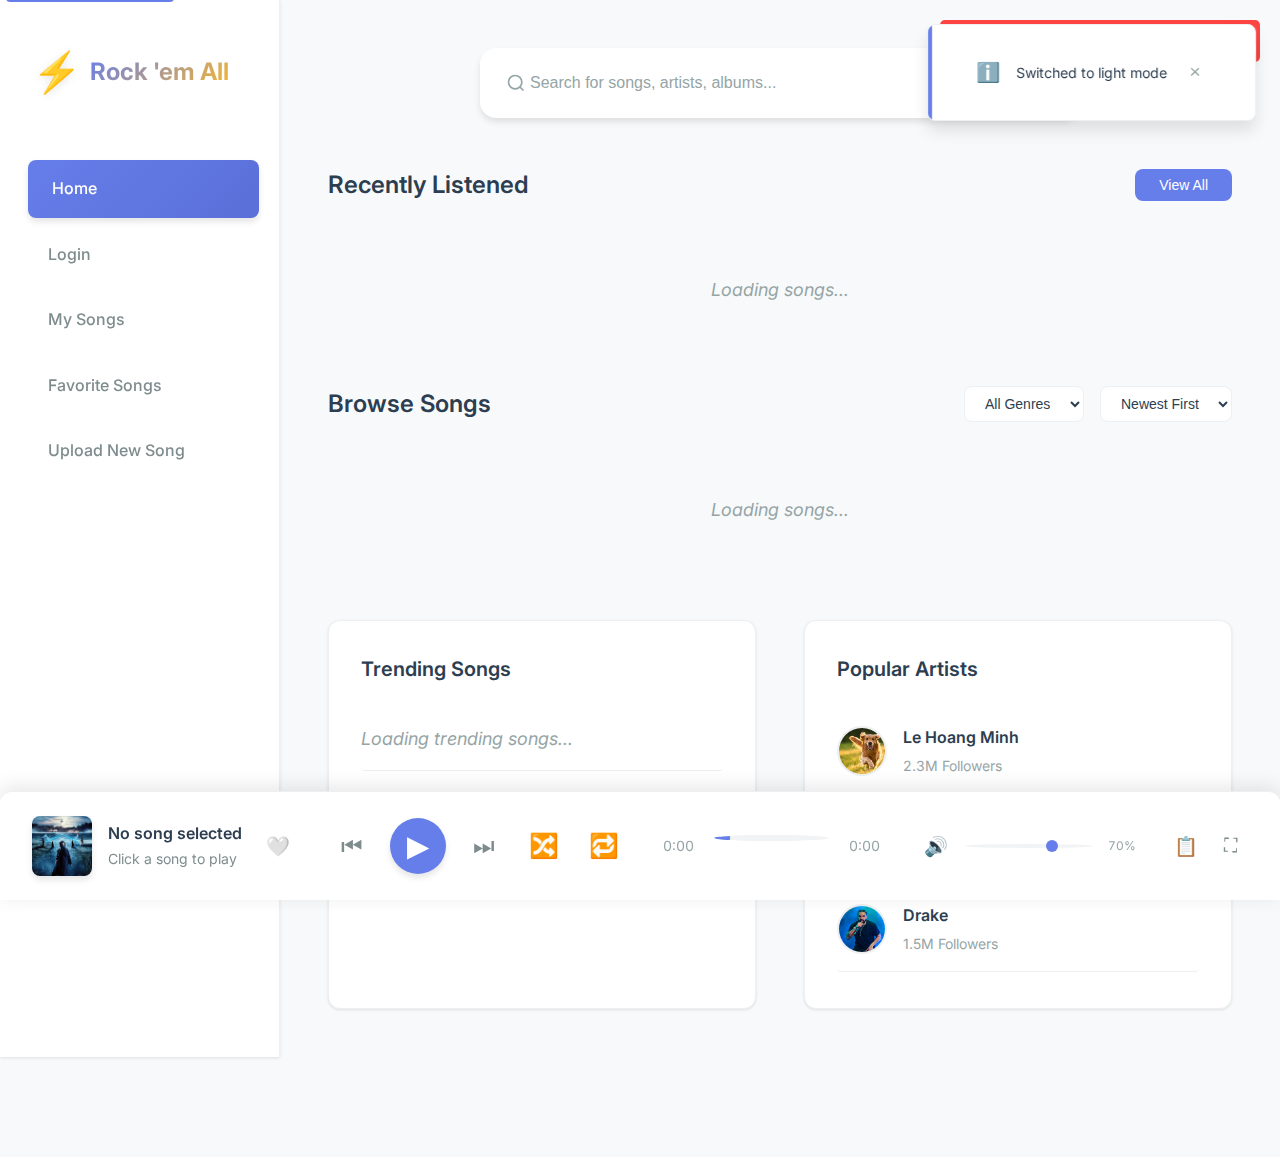
<file: frontend/index.html>
<!DOCTYPE html>
<html lang="en">
<head>
  <meta charset="UTF-8">
  <meta name="viewport" content="width=device-width, initial-scale=1.0">
  <meta name="description" content="Rock 'em All - A modern web-based music player with upload, favorites, and streaming capabilities">
  <meta name="keywords" content="music, player, streaming, upload, favorites, rock, songs">
  <meta name="author" content="iSE Music App">
  <title>Rock 'em All - Music Player</title>
  <link rel="stylesheet" href="style/style.css?v=2">
  <link rel="preconnect" href="https://fonts.googleapis.com">
  <link rel="preconnect" href="https://fonts.gstatic.com" crossorigin>
  <link href="https://fonts.googleapis.com/css2?family=Inter:wght@300;400;500;600;700&display=swap" rel="stylesheet">
  <link rel="icon" type="image/x-icon" href="assets/icons/favicon.ico">
</head>
<body>
  <div class="app-container" role="application" aria-label="Music Player Application">
    <!-- Skip to main content for accessibility -->
    <a href="#main-content" class="skip-link">Skip to main content</a>

    <!-- Main Content -->
    <main id="main-content" class="main-content" role="main">
      <!-- Search Bar -->
      <section class="search-section" aria-label="Search songs">
        <div class="search-bar">
          <div class="search-input-container">
            <svg class="search-icon" width="20" height="20" viewBox="0 0 24 24" fill="none" stroke="currentColor" stroke-width="2" aria-hidden="true">
              <circle cx="11" cy="11" r="8"></circle>
              <path d="m21 21-4.35-4.35"></path>
            </svg>
            <input 
              type="search" 
              id="search-input"
              placeholder="Search for songs, artists, albums..." 
              aria-label="Search songs"
              autocomplete="off"
              spellcheck="false">
            <button class="search-clear" type="button" aria-label="Clear search" style="display: none;">×</button>
          </div>
        </div>
      </section>

      <!-- Recently Listened -->
      <section class="recently-listened" aria-label="Recently played songs">
        <header class="section-header">
          <h2>Recently Listened</h2>
          <button class="view-all-btn" aria-label="View all recently played songs">View All</button>
        </header>
        <div class="song-cards" role="list" aria-label="Recently played songs list">
          <!-- Song cards will be loaded dynamically -->
          <div class="loading" role="status" aria-live="polite">Loading songs...</div>
        </div>
      </section>

      <!-- Browse Songs -->
      <section class="browse-songs" aria-label="Browse all songs">
        <header class="section-header">
          <h2>Browse Songs</h2>
          <div class="filter-controls">
            <select id="genre-filter" aria-label="Filter by genre">
              <option value="">All Genres</option>
              <option value="rock">Rock</option>
              <option value="pop">Pop</option>
              <option value="jazz">Jazz</option>
              <option value="classical">Classical</option>
            </select>
            <select id="sort-filter" aria-label="Sort songs">
              <option value="newest">Newest First</option>
              <option value="oldest">Oldest First</option>
              <option value="title">Title A-Z</option>
              <option value="artist">Artist A-Z</option>
            </select>
          </div>
        </header>
        <div class="song-cards" role="list" aria-label="All songs list">
          <!-- Song cards will be loaded dynamically -->
          <div class="loading" role="status" aria-live="polite">Loading songs...</div>
        </div>
      </section>

      <!-- Trending Songs & Popular Artists (side by side) -->
      <div class="trending-popular">
        <section class="trending-songs" aria-label="Trending songs">
          <h2>Trending Songs</h2>
          <ul role="list" aria-label="Trending songs list">
            <!-- Trending songs will be loaded dynamically -->
            <li class="loading" role="status" aria-live="polite">Loading trending songs...</li>
          </ul>
        </section>
        <section class="popular-artists" aria-label="Popular artists">
          <h2>Popular Artists</h2>
          <ul role="list" aria-label="Popular artists list">
            <li role="listitem">
              <img src="assets/artists/leminh.png" alt="Le Hoang Minh" loading="lazy">
              <div class="artist-info">
                <span class="artist-name">Le Hoang Minh</span>
                <span class="followers">2.3M Followers</span>
              </div>
            </li>
            <li role="listitem">
              <img src="assets/artists/sam_smith.png" alt="Sam Smith" loading="lazy">
              <div class="artist-info">
                <span class="artist-name">Sam Smith</span>
                <span class="followers">1.9M Followers</span>
              </div>
            </li>
            <li role="listitem">
              <img src="assets/artists/drake.png" alt="Drake" loading="lazy">
              <div class="artist-info">
                <span class="artist-name">Drake</span>
                <span class="followers">1.5M Followers</span>
              </div>
            </li>
          </ul>
        </section>
      </div>
    </main>

    <!-- Bottom Music Player -->
    <footer class="music-player" role="region" aria-label="Music player controls">
      <div class="player-song-info">
        <img src="assets/songs/ontheway.png" alt="Current song album cover" class="player-album-art">
        <div class="player-song-details">
          <span class="song-title" id="player-song-title">No song selected</span>
          <span class="song-artist" id="player-song-artist">Click a song to play</span>
        </div>
        <button class="player-favorite-btn" aria-label="Add to favorites" title="Add to favorites">🤍</button>
      </div>
      
      <div class="player-controls">
        <button class="prev-btn" aria-label="Previous song" title="Previous song">⏮</button>
        <button class="play-btn" aria-label="Play or pause song" title="Play/Pause">▶</button>
        <button class="next-btn" aria-label="Next song" title="Next song">⏭</button>
        <button class="shuffle-btn" aria-label="Toggle shuffle" title="Shuffle">🔀</button>
        <button class="repeat-btn" aria-label="Toggle repeat" title="Repeat">🔁</button>
      </div>
      
      <div class="player-progress">
        <span class="current-time" id="current-time" aria-label="Current time">0:00</span>
        <div class="progress-container">
          <input 
            type="range" 
            min="0" 
            max="100" 
            value="0" 
            class="progress-bar" 
            id="progress-bar"
            aria-label="Song progress"
            title="Seek through song">
          <div class="progress-buffer" id="progress-buffer"></div>
        </div>
        <span class="duration" id="duration" aria-label="Song duration">0:00</span>
      </div>
      
      <div class="player-volume">
        <button class="volume-btn" aria-label="Mute or unmute" title="Mute/Unmute">🔊</button>
        <input 
          type="range" 
          min="0" 
          max="100" 
          value="70" 
          class="volume-bar" 
          id="volume-bar"
          aria-label="Volume control"
          title="Adjust volume">
        <span class="volume-level" id="volume-level">70%</span>
      </div>
      
      <div class="player-options">
        <button class="queue-btn" aria-label="Show queue" title="Show queue">📋</button>
        <button class="fullscreen-btn" aria-label="Toggle fullscreen" title="Fullscreen">⛶</button>
      </div>
    </footer>
  </div>

  <!-- Notification Container -->
  <div id="notification-container" class="notification-container" aria-live="polite" aria-atomic="true"></div>

  <!-- Modal for Queue -->
  <div id="queue-modal" class="modal" role="dialog" aria-labelledby="queue-modal-title" aria-hidden="true">
    <div class="modal-content">
      <div class="modal-header">
        <h2 id="queue-modal-title">Play Queue</h2>
        <button class="modal-close" aria-label="Close queue modal">&times;</button>
      </div>
      <div class="modal-body">
        <div id="queue-list" class="queue-list"></div>
      </div>
    </div>
  </div>

  <!-- Loading Overlay -->
  <div id="loading-overlay" class="loading-overlay" aria-hidden="true">
    <div class="loading-spinner">
      <div class="spinner"></div>
      <p>Loading...</p>
    </div>
  </div>

  <!-- Dark Mode Toggle (will be added to navbar) -->
  <button id="dark-mode-toggle" class="dark-mode-toggle" aria-label="Toggle dark mode" title="Toggle dark mode">
    <span class="sun-icon">☀️</span>
    <span class="moon-icon">🌙</span>
  </button>

  <!-- Load Scripts -->
  <script src="js/performance.js"></script>
  <script src="js/loading-manager.js"></script>
  <script src="js/user-service.js"></script>
  <script src="js/navbar.js"></script>
  <script src="js/download.js?v=2"></script>
  <script src="js/favorites.js"></script>
  <script src="js/player.js?v=2"></script>
  <script src="js/notifications.js"></script>
  <script src="js/dark-mode.js"></script>
  <script src="js/queue-manager.js"></script>
</body>
</html>
</file>
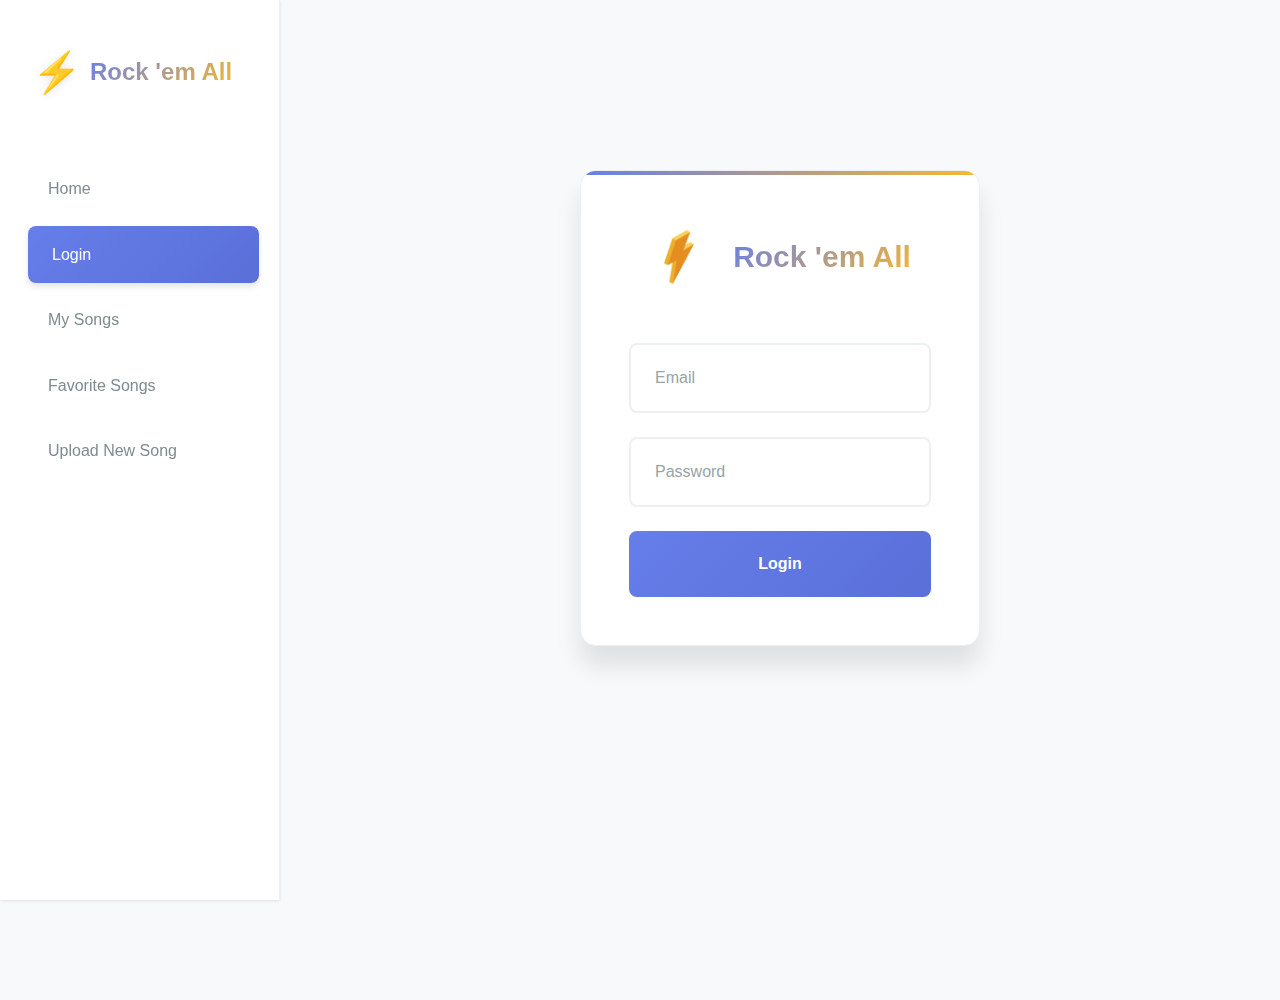
<file: frontend/login.html>
<!DOCTYPE html>
<html lang="en">
<head>
    <meta charset="UTF-8">
    <meta name="viewport" content="width=device-width, initial-scale=1.0">
    <title>Login - Rock 'em All</title>
    <link rel="stylesheet" href="style/style.css">
    <link rel="stylesheet" href="style/login.css">
</head>
<body>
    <div class="app-container">
        <!-- Navbar will be inserted here by navbar.js -->

        <!-- Main Content -->
        <main class="main-content">
            <div class="login-wrapper">
                <div class="login-box">
                    <div class="logo">
                        <img src="assets/icons/business.png" alt="Logo">
                        <h1>Rock 'em All</h1>
                    </div>
                    
                    <form class="login-form">
                        <div class="input-group">
                            <input type="email" placeholder="Email" required>
                        </div>
                        
                        <div class="input-group">
                            <input type="password" placeholder="Password" required>
                        </div>
                        
                        <button type="submit" class="login-btn">Login</button>
                    </form>
                </div>
            </div>
        </main>
    </div>

    <!-- Load Scripts -->
    <script src="js/user-service.js"></script>
    <script src="js/navbar.js"></script>
    <script src="js/login.js"></script>
</body>
</html>
</file>
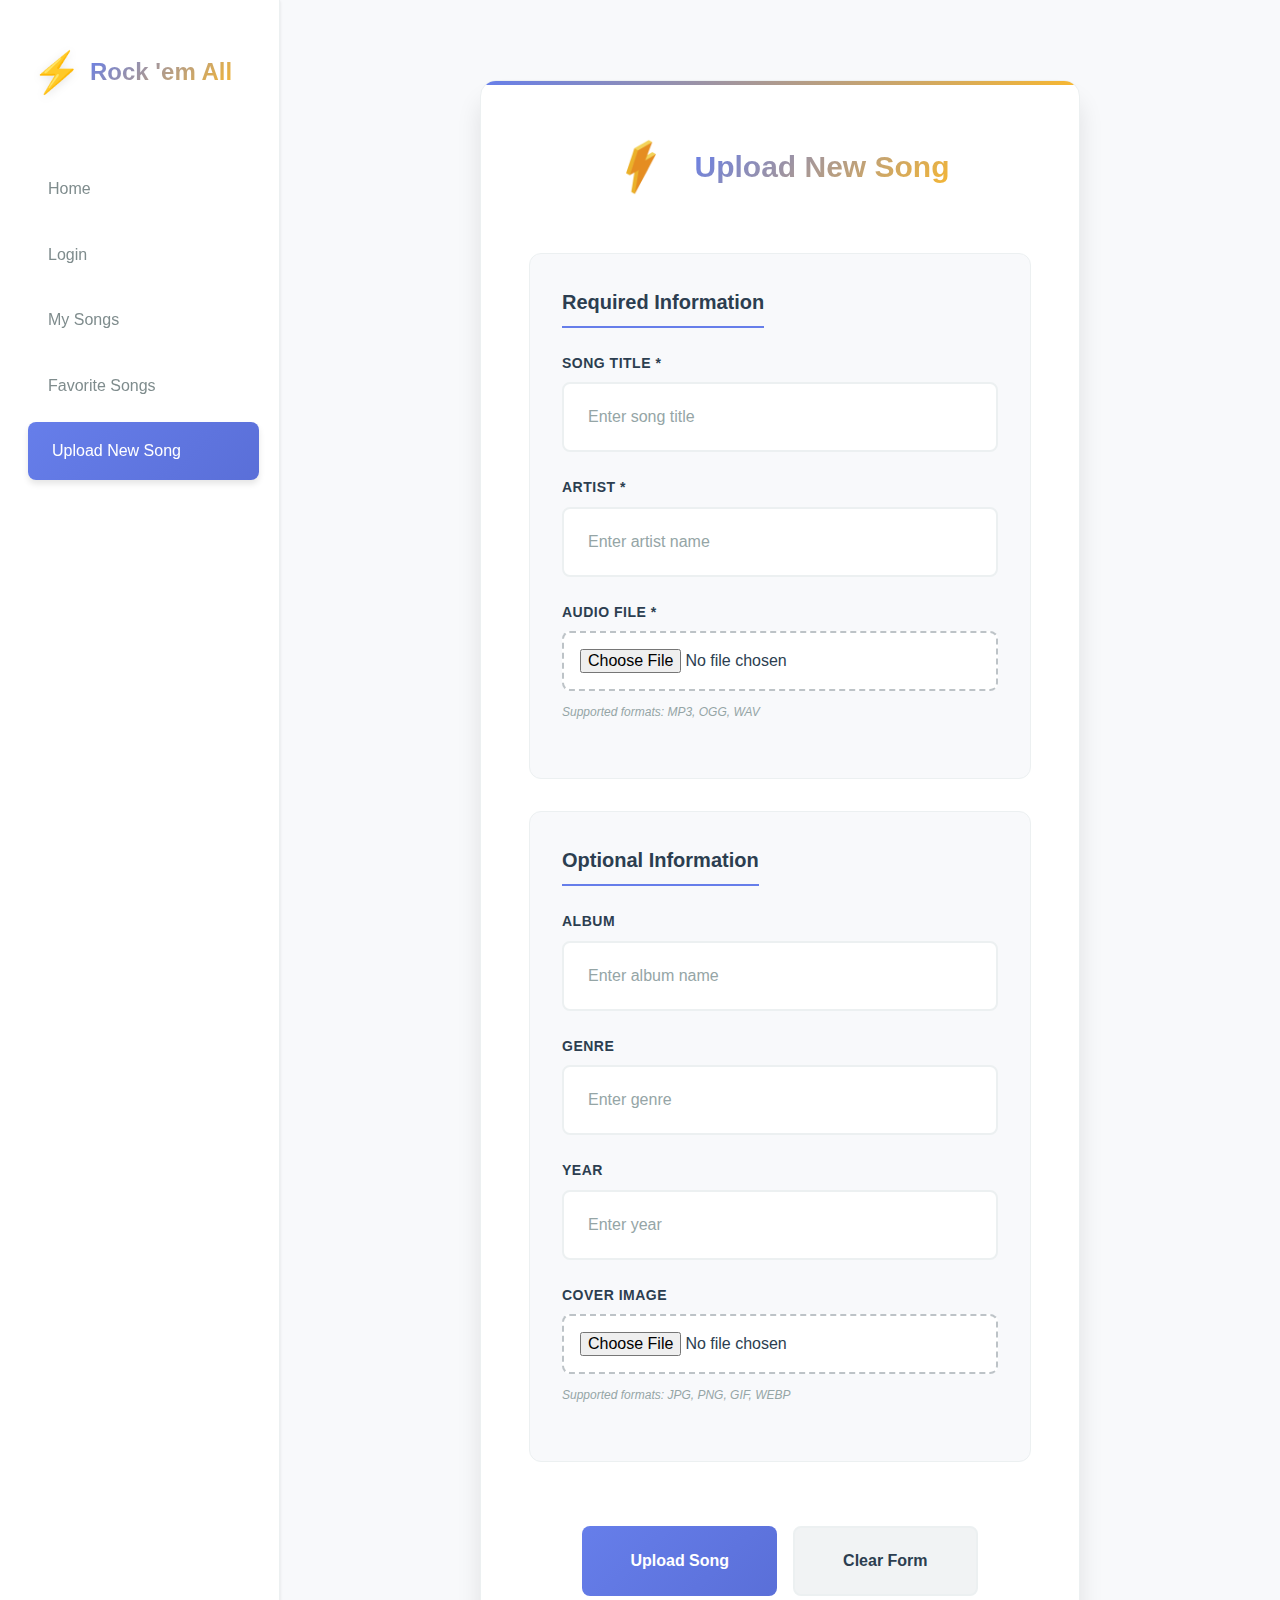
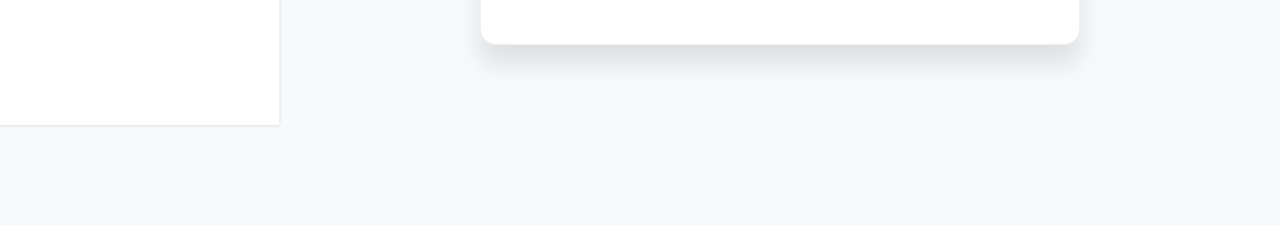
<file: frontend/upload.html>
<!DOCTYPE html>
<html lang="en">
<head>
    <meta charset="UTF-8">
    <meta name="viewport" content="width=device-width, initial-scale=1.0">
    <title>Upload Song - Rock 'em All</title>
    <link rel="stylesheet" href="style/style.css">
    <link rel="stylesheet" href="style/upload.css">
</head>
<body>
    <div class="app-container">
        <!-- Navbar will be inserted here by navbar.js -->

        <!-- Main Content -->
        <main class="main-content">
            <div class="upload-wrapper">
                <div class="upload-box">
                    <div class="logo">
                        <img src="assets/icons/business.png" alt="Logo">
                        <h1>Upload New Song</h1>
                    </div>
                    
                    <form class="upload-form" id="uploadForm" enctype="multipart/form-data">
                        <!-- Required Fields -->
                        <div class="form-section">
                            <h3>Required Information</h3>
                            
                            <div class="input-group">
                                <label for="title">Song Title *</label>
                                <input type="text" id="title" name="title" placeholder="Enter song title" required>
                            </div>
                            
                            <div class="input-group">
                                <label for="artist">Artist *</label>
                                <input type="text" id="artist" name="artist" placeholder="Enter artist name" required>
                            </div>
                            
                            <div class="input-group">
                                <label for="file">Audio File *</label>
                                <input type="file" id="file" name="file" accept=".mp3,.ogg,.wav" required>
                                <div class="file-info">Supported formats: MP3, OGG, WAV</div>
                            </div>
                        </div>

                        <!-- Optional Fields -->
                        <div class="form-section">
                            <h3>Optional Information</h3>
                            
                            <div class="input-group">
                                <label for="album">Album</label>
                                <input type="text" id="album" name="album" placeholder="Enter album name">
                            </div>
                            
                            <div class="input-group">
                                <label for="genre">Genre</label>
                                <input type="text" id="genre" name="genre" placeholder="Enter genre">
                            </div>
                            
                            <div class="input-group">
                                <label for="year">Year</label>
                                <input type="number" id="year" name="year" placeholder="Enter year" min="1900" max="2099">
                            </div>
                            
                            <div class="input-group">
                                <label for="image">Cover Image</label>
                                <input type="file" id="image" name="image" accept=".jpg,.jpeg,.png,.gif,.webp">
                                <div class="file-info">Supported formats: JPG, PNG, GIF, WEBP</div>
                            </div>
                        </div>
                        
                        <div class="form-actions">
                            <button type="submit" class="upload-btn">Upload Song</button>
                            <button type="reset" class="reset-btn">Clear Form</button>
                        </div>
                    </form>

                    <!-- Upload Progress -->
                    <div class="upload-progress" id="uploadProgress" style="display: none;">
                        <div class="progress-bar">
                            <div class="progress-fill" id="progressFill"></div>
                        </div>
                        <div class="progress-text" id="progressText">Uploading...</div>
                    </div>

                    <!-- Upload Result -->
                    <div class="upload-result" id="uploadResult" style="display: none;">
                        <div class="result-message" id="resultMessage"></div>
                    </div>
                </div>
            </div>
        </main>
    </div>

    <script src="js/user-service.js"></script>
    <script src="js/navbar.js"></script>
    <script src="js/upload.js?v=2"></script>
</body>
</html>
</file>
<file: frontend/style/style.css>
/* CSS Custom Properties (Variables) */
:root {
  /* Colors */
  --primary-color: #667eea;
  --primary-hover: #5a6fd8;
  --secondary-color: #f7b731;
  --secondary-hover: #f39c12;
  --accent-color: #e74c3c;
  --accent-hover: #c0392b;
  --success-color: #27ae60;
  --warning-color: #f39c12;
  --error-color: #e74c3c;
  
  /* Background Colors */
  --bg-primary: #ffffff;
  --bg-secondary: #f8f9fb;
  --bg-tertiary: #f1f3f4;
  --bg-card: #ffffff;
  --bg-overlay: rgba(0, 0, 0, 0.5);
  
  /* Text Colors */
  --text-primary: #2c3e50;
  --text-secondary: #7f8c8d;
  --text-muted: #95a5a6;
  --text-inverse: #ffffff;
  
  /* Border Colors */
  --border-light: #ecf0f1;
  --border-medium: #bdc3c7;
  --border-dark: #95a5a6;
  
  /* Shadows */
  --shadow-sm: 0 1px 3px rgba(0, 0, 0, 0.1);
  --shadow-md: 0 4px 6px rgba(0, 0, 0, 0.1);
  --shadow-lg: 0 10px 15px rgba(0, 0, 0, 0.1);
  --shadow-xl: 0 20px 25px rgba(0, 0, 0, 0.1);
  
  /* Spacing */
  --spacing-xs: 0.25rem;
  --spacing-sm: 0.5rem;
  --spacing-md: 1rem;
  --spacing-lg: 1.5rem;
  --spacing-xl: 2rem;
  --spacing-2xl: 3rem;
  
  /* Border Radius */
  --radius-sm: 4px;
  --radius-md: 8px;
  --radius-lg: 12px;
  --radius-xl: 16px;
  --radius-full: 50%;
  
  /* Transitions */
  --transition-fast: 0.15s ease;
  --transition-normal: 0.3s ease;
  --transition-slow: 0.5s ease;
  
  /* Typography */
  --font-family: 'Inter', -apple-system, BlinkMacSystemFont, 'Segoe UI', Roboto, sans-serif;
  --font-size-xs: 0.75rem;
  --font-size-sm: 0.875rem;
  --font-size-base: 1rem;
  --font-size-lg: 1.125rem;
  --font-size-xl: 1.25rem;
  --font-size-2xl: 1.5rem;
  --font-size-3xl: 1.875rem;
  
  /* Z-index */
  --z-dropdown: 1000;
  --z-sticky: 1020;
  --z-fixed: 1030;
  --z-modal-backdrop: 1040;
  --z-modal: 1050;
  --z-popover: 1060;
  --z-tooltip: 1070;
}

/* Dark Mode Variables */
[data-theme="dark"] {
  --bg-primary: #1a1a1a;
  --bg-secondary: #2d2d2d;
  --bg-tertiary: #3a3a3a;
  --bg-card: #2d2d2d;
  --bg-overlay: rgba(0, 0, 0, 0.7);
  
  --text-primary: #ffffff;
  --text-secondary: #b3b3b3;
  --text-muted: #808080;
  
  --border-light: #404040;
  --border-medium: #555555;
  --border-dark: #666666;
}

/* Reset and Base Styles */
* {
  margin: 0;
  padding: 0;
  box-sizing: border-box;
}

*::before,
*::after {
  box-sizing: border-box;
}

html {
  font-size: 16px;
  scroll-behavior: smooth;
}

body {
  font-family: var(--font-family);
  font-size: var(--font-size-base);
  line-height: 1.6;
  color: var(--text-primary);
  background: var(--bg-secondary);
  -webkit-font-smoothing: antialiased;
  -moz-osx-font-smoothing: grayscale;
  transition: background-color var(--transition-normal), color var(--transition-normal);
}

/* Skip Link for Accessibility */
.skip-link {
  position: absolute;
  top: -40px;
  left: 6px;
  background: var(--primary-color);
  color: var(--text-inverse);
  padding: 8px;
  text-decoration: none;
  border-radius: var(--radius-sm);
  z-index: var(--z-tooltip);
  transition: top var(--transition-fast);
}

.skip-link:focus {
  top: 6px;
}

/* App Container */
.app-container {
  display: flex;
  min-height: 100vh;
  flex-direction: row;
  padding-bottom: 100px; /* Space for bottom player */
  position: relative;
}

/* Sidebar */
.sidebar {
  width: 280px;
  background: var(--bg-primary);
  border-right: 1px solid var(--border-light);
  padding: var(--spacing-xl) var(--spacing-lg);
  display: flex;
  flex-direction: column;
  min-height: 100vh;
  position: sticky;
  top: 0;
  z-index: var(--z-sticky);
  transition: all var(--transition-normal);
  box-shadow: var(--shadow-sm);
}

.logo {
  display: flex;
  align-items: center;
  gap: var(--spacing-sm);
  margin-bottom: var(--spacing-2xl);
  padding: var(--spacing-sm);
  border-radius: var(--radius-lg);
  transition: transform var(--transition-fast);
}

.logo:hover {
  transform: scale(1.02);
}

.logo span {
  font-size: 2.5rem;
  filter: drop-shadow(0 2px 4px rgba(0, 0, 0, 0.1));
}

.logo h2 {
  font-size: 1.5rem;
  font-weight: 700;
  color: var(--primary-color);
  background: linear-gradient(135deg, var(--primary-color), var(--secondary-color));
  -webkit-background-clip: text;
  -webkit-text-fill-color: transparent;
  background-clip: text;
}

.user-info {
  margin-bottom: var(--spacing-lg);
  padding: var(--spacing-md);
  background: var(--bg-tertiary);
  border-radius: var(--radius-md);
  font-size: var(--font-size-sm);
  color: var(--text-secondary);
  border-left: 3px solid var(--primary-color);
}

.nav-links {
  list-style: none;
  margin-bottom: var(--spacing-2xl);
}

.nav-links li {
  margin-bottom: var(--spacing-sm);
}

.nav-links li a {
  text-decoration: none;
  color: var(--text-secondary);
  font-size: var(--font-size-base);
  font-weight: 500;
  padding: var(--spacing-md) var(--spacing-lg);
  border-radius: var(--radius-md);
  display: block;
  transition: all var(--transition-fast);
  position: relative;
  overflow: hidden;
}

.nav-links li a::before {
  content: '';
  position: absolute;
  top: 0;
  left: -100%;
  width: 100%;
  height: 100%;
  background: linear-gradient(90deg, transparent, rgba(255, 255, 255, 0.2), transparent);
  transition: left var(--transition-normal);
}

.nav-links li a:hover::before {
  left: 100%;
}

.nav-links li.active a,
.nav-links li a:hover {
  background: linear-gradient(135deg, var(--primary-color), var(--primary-hover));
  color: var(--text-inverse);
  transform: translateX(4px);
  box-shadow: var(--shadow-md);
}

/* Main Content */
.main-content {
  flex: 1;
  padding: var(--spacing-2xl);
  overflow-y: auto;
  background: var(--bg-secondary);
  min-height: 100vh;
}

/* Search Section */
.search-section {
  margin-bottom: var(--spacing-2xl);
}

.search-bar {
  max-width: 600px;
  margin: 0 auto;
}

.search-input-container {
  position: relative;
  display: flex;
  align-items: center;
  background: var(--bg-primary);
  border-radius: var(--radius-xl);
  box-shadow: var(--shadow-md);
  transition: all var(--transition-normal);
  border: 2px solid transparent;
}

.search-input-container:focus-within {
  border-color: var(--primary-color);
  box-shadow: 0 0 0 3px rgba(102, 126, 234, 0.1);
  transform: translateY(-2px);
}

.search-icon {
  position: absolute;
  left: var(--spacing-lg);
  color: var(--text-muted);
  z-index: 1;
  transition: color var(--transition-fast);
}

.search-input-container:focus-within .search-icon {
  color: var(--primary-color);
}

#search-input {
  width: 100%;
  padding: var(--spacing-lg) var(--spacing-lg) var(--spacing-lg) 3rem;
  border: none;
  background: transparent;
  font-size: var(--font-size-base);
  color: var(--text-primary);
  outline: none;
  border-radius: var(--radius-xl);
}

#search-input::placeholder {
  color: var(--text-muted);
  transition: color var(--transition-fast);
}

#search-input:focus::placeholder {
  color: var(--text-secondary);
}

.search-clear {
  position: absolute;
  right: var(--spacing-lg);
  background: none;
  border: none;
  font-size: 1.5rem;
  color: var(--text-muted);
  cursor: pointer;
  padding: var(--spacing-xs);
  border-radius: var(--radius-full);
  transition: all var(--transition-fast);
  z-index: 1;
}

.search-clear:hover {
  background: var(--bg-tertiary);
  color: var(--text-primary);
}

/* Section Headers */
.section-header {
  display: flex;
  justify-content: space-between;
  align-items: center;
  margin-bottom: var(--spacing-lg);
  flex-wrap: wrap;
  gap: var(--spacing-md);
}

.section-header h2 {
  font-size: var(--font-size-2xl);
  font-weight: 600;
  color: var(--text-primary);
  margin: 0;
}

.view-all-btn {
  background: var(--primary-color);
  color: var(--text-inverse);
  border: none;
  padding: var(--spacing-sm) var(--spacing-lg);
  border-radius: var(--radius-md);
  font-size: var(--font-size-sm);
  font-weight: 500;
  cursor: pointer;
  transition: all var(--transition-fast);
}

.view-all-btn:hover {
  background: var(--primary-hover);
  transform: translateY(-1px);
  box-shadow: var(--shadow-md);
}

/* Filter Controls */
.filter-controls {
  display: flex;
  gap: var(--spacing-md);
  flex-wrap: wrap;
}

.filter-controls select {
  padding: var(--spacing-sm) var(--spacing-md);
  border: 1px solid var(--border-light);
  border-radius: var(--radius-md);
  background: var(--bg-primary);
  color: var(--text-primary);
  font-size: var(--font-size-sm);
  cursor: pointer;
  transition: all var(--transition-fast);
}

.filter-controls select:focus {
  outline: none;
  border-color: var(--primary-color);
  box-shadow: 0 0 0 2px rgba(102, 126, 234, 0.1);
}

/* Song Cards */
.song-cards {
  display: grid;
  grid-template-columns: repeat(auto-fill, minmax(200px, 1fr));
  gap: var(--spacing-lg);
  margin-bottom: var(--spacing-xl);
}

.song-card {
  background: var(--bg-card);
  border-radius: var(--radius-lg);
  padding: var(--spacing-lg);
  box-shadow: var(--shadow-sm);
  transition: all var(--transition-normal);
  cursor: pointer;
  position: relative;
  overflow: hidden;
  border: 1px solid var(--border-light);
}

.song-card::before {
  content: '';
  position: absolute;
  top: 0;
  left: 0;
  right: 0;
  bottom: 0;
  background: linear-gradient(135deg, var(--primary-color), var(--secondary-color));
  opacity: 0;
  transition: opacity var(--transition-normal);
  z-index: 0;
}

.song-card:hover {
  transform: translateY(-8px) scale(1.02);
  box-shadow: var(--shadow-xl);
  border-color: var(--primary-color);
}

.song-card:hover::before {
  opacity: 0.05;
}

.song-card.playing {
  border: 2px solid var(--primary-color);
  box-shadow: 0 0 0 3px rgba(102, 126, 234, 0.1);
  transform: translateY(-4px);
}

.song-card img {
  width: 100%;
  height: 160px;
  object-fit: cover;
  border-radius: var(--radius-md);
  margin-bottom: var(--spacing-md);
  transition: transform var(--transition-normal);
  position: relative;
  z-index: 1;
}

.song-card:hover img {
  transform: scale(1.05);
}

.song-info {
  position: relative;
  z-index: 1;
}

.song-title {
  font-weight: 600;
  font-size: var(--font-size-base);
  color: var(--text-primary);
  display: block;
  margin-bottom: var(--spacing-xs);
  line-height: 1.4;
  overflow: hidden;
  text-overflow: ellipsis;
  white-space: nowrap;
}

.song-artist {
  font-size: var(--font-size-sm);
  color: var(--text-secondary);
  display: block;
  overflow: hidden;
  text-overflow: ellipsis;
  white-space: nowrap;
}

/* Play Overlay */
.play-overlay {
  position: absolute;
  top: 0;
  left: 0;
  right: 0;
  bottom: 0;
  background: rgba(0, 0, 0, 0.7);
  display: flex;
  align-items: center;
  justify-content: center;
  opacity: 0;
  transition: all var(--transition-normal);
  border-radius: var(--radius-lg);
  z-index: 2;
}

.song-card:hover .play-overlay {
  opacity: 1;
}

.play-icon {
  color: var(--text-inverse);
  font-size: 2.5rem;
  font-weight: bold;
  text-shadow: 0 2px 4px rgba(0, 0, 0, 0.3);
  transition: transform var(--transition-fast);
}

.song-card:hover .play-icon {
  transform: scale(1.1);
}

/* Action Buttons */
.favorite-btn,
.delete-btn,
.download-btn {
  position: absolute;
  background: rgba(255, 255, 255, 0.95);
  border: none;
  border-radius: var(--radius-full);
  width: 36px;
  height: 36px;
  font-size: 16px;
  cursor: pointer;
  transition: all var(--transition-fast);
  z-index: 3;
  display: flex;
  align-items: center;
  justify-content: center;
  backdrop-filter: blur(10px);
  box-shadow: var(--shadow-sm);
}

.favorite-btn {
  top: var(--spacing-md);
  right: var(--spacing-md);
}

.delete-btn {
  top: 60px;
  right: var(--spacing-md);
  color: var(--error-color);
}

.download-btn {
  top: 100px;
  right: var(--spacing-md);
  color: var(--primary-color);
}

.favorite-btn:hover,
.delete-btn:hover,
.download-btn:hover {
  background: var(--bg-primary);
  transform: scale(1.1);
  box-shadow: var(--shadow-md);
}

.favorite-btn.favorited {
  color: var(--error-color);
  background: rgba(231, 76, 60, 0.1);
}

/* Loading State */
.loading {
  color: var(--text-muted);
  font-style: italic;
  text-align: center;
  padding: var(--spacing-2xl);
  width: 100%;
  grid-column: 1 / -1;
  font-size: var(--font-size-lg);
}

/* Empty State */
.empty-state {
  text-align: center;
  padding: var(--spacing-2xl);
  color: var(--text-muted);
  grid-column: 1 / -1;
}

.empty-state h3 {
  color: var(--text-primary);
  margin-bottom: var(--spacing-md);
  font-size: var(--font-size-xl);
}

/* Trending Songs & Popular Artists */
.trending-popular {
  display: grid;
  grid-template-columns: 1fr 1fr;
  gap: var(--spacing-2xl);
  margin-top: var(--spacing-2xl);
}

.trending-songs,
.popular-artists {
  background: var(--bg-card);
  border-radius: var(--radius-lg);
  padding: var(--spacing-xl);
  box-shadow: var(--shadow-sm);
  border: 1px solid var(--border-light);
}

.trending-songs h2,
.popular-artists h2 {
  font-size: var(--font-size-xl);
  font-weight: 600;
  color: var(--text-primary);
  margin-bottom: var(--spacing-lg);
}

.trending-songs ul,
.popular-artists ul {
  list-style: none;
}

.trending-songs li,
.popular-artists li {
  display: flex;
  align-items: center;
  padding: var(--spacing-md) 0;
  border-bottom: 1px solid var(--border-light);
  cursor: pointer;
  transition: all var(--transition-fast);
  border-radius: var(--radius-sm);
  margin-bottom: var(--spacing-xs);
}

.trending-songs li:hover,
.popular-artists li:hover {
  background: var(--bg-tertiary);
  transform: translateX(4px);
}

.trending-songs li.playing {
  background: rgba(102, 126, 234, 0.1);
  border-left: 3px solid var(--primary-color);
  color: var(--primary-color);
}

.trending-songs .play-btn {
  color: var(--primary-color);
  font-size: 1.2rem;
  margin-right: var(--spacing-md);
  cursor: pointer;
  transition: transform var(--transition-fast);
}

.trending-songs .play-btn:hover {
  transform: scale(1.2);
}

.trending-songs .song-title {
  flex: 1;
  font-weight: 600;
  margin-right: var(--spacing-md);
  color: var(--text-primary);
}

.trending-songs .song-duration {
  color: var(--text-muted);
  font-size: var(--font-size-sm);
}

.popular-artists img {
  width: 50px;
  height: 50px;
  border-radius: var(--radius-full);
  object-fit: cover;
  margin-right: var(--spacing-md);
  border: 2px solid var(--border-light);
  transition: border-color var(--transition-fast);
}

.popular-artists li:hover img {
  border-color: var(--primary-color);
}

.artist-info {
  display: flex;
  flex-direction: column;
  flex: 1;
}

.artist-name {
  font-weight: 600;
  color: var(--text-primary);
  margin-bottom: var(--spacing-xs);
}

.followers {
  color: var(--text-muted);
  font-size: var(--font-size-sm);
}

/* Music Player */
.music-player {
  position: fixed;
  bottom: 0;
  left: 0;
  right: 0;
  background: var(--bg-primary);
  border-top: 1px solid var(--border-light);
  padding: var(--spacing-lg) var(--spacing-xl);
  display: flex;
  align-items: center;
  gap: var(--spacing-xl);
  box-shadow: 0 -4px 20px rgba(0, 0, 0, 0.1);
  z-index: var(--z-fixed);
  backdrop-filter: blur(20px);
  border-radius: var(--radius-lg) var(--radius-lg) 0 0;
}

.player-song-info {
  display: flex;
  align-items: center;
  gap: var(--spacing-md);
  min-width: 250px;
  flex-shrink: 0;
}

.player-album-art {
  width: 60px;
  height: 60px;
  border-radius: var(--radius-md);
  object-fit: cover;
  box-shadow: var(--shadow-md);
  transition: transform var(--transition-fast);
}

.player-album-art:hover {
  transform: scale(1.05);
}

.player-song-details {
  flex: 1;
  min-width: 0;
}

.player-song-details .song-title {
  font-weight: 600;
  font-size: var(--font-size-base);
  color: var(--text-primary);
  display: block;
  margin-bottom: var(--spacing-xs);
  overflow: hidden;
  text-overflow: ellipsis;
  white-space: nowrap;
}

.player-song-details .song-artist {
  font-size: var(--font-size-sm);
  color: var(--text-secondary);
  overflow: hidden;
  text-overflow: ellipsis;
  white-space: nowrap;
}

.player-favorite-btn {
  background: none;
  border: none;
  font-size: 1.2rem;
  cursor: pointer;
  padding: var(--spacing-sm);
  border-radius: var(--radius-full);
  transition: all var(--transition-fast);
  color: var(--text-muted);
}

.player-favorite-btn:hover {
  background: var(--bg-tertiary);
  color: var(--error-color);
  transform: scale(1.1);
}

.player-controls {
  display: flex;
  align-items: center;
  gap: var(--spacing-md);
  flex-shrink: 0;
}

.player-controls button {
  background: none;
  border: none;
  font-size: 1.5rem;
  cursor: pointer;
  padding: var(--spacing-sm);
  border-radius: var(--radius-full);
  transition: all var(--transition-fast);
  color: var(--text-secondary);
  display: flex;
  align-items: center;
  justify-content: center;
  width: 44px;
  height: 44px;
}

.player-controls button:hover {
  background: var(--bg-tertiary);
  color: var(--text-primary);
  transform: scale(1.1);
}

.play-btn {
  background: var(--primary-color) !important;
  color: var(--text-inverse) !important;
  font-size: 1.8rem !important;
  width: 56px !important;
  height: 56px !important;
  box-shadow: var(--shadow-md);
}

.play-btn:hover {
  background: var(--primary-hover) !important;
  transform: scale(1.15) !important;
}

.player-progress {
  flex: 1;
  display: flex;
  align-items: center;
  gap: var(--spacing-md);
  min-width: 0;
}

.progress-container {
  flex: 1;
  position: relative;
  height: 6px;
  background: var(--bg-tertiary);
  border-radius: var(--radius-full);
  overflow: hidden;
}

.progress-bar {
  width: 100%;
  height: 6px;
  background: transparent;
  border: none;
  outline: none;
  cursor: pointer;
  position: relative;
  z-index: 2;
  appearance: none;
}

.progress-bar::-webkit-slider-thumb {
  appearance: none;
  width: 16px;
  height: 16px;
  background: var(--primary-color);
  border-radius: var(--radius-full);
  cursor: pointer;
  box-shadow: var(--shadow-sm);
  transition: all var(--transition-fast);
}

.progress-bar::-webkit-slider-thumb:hover {
  transform: scale(1.2);
  box-shadow: var(--shadow-md);
}

.progress-buffer {
  position: absolute;
  top: 0;
  left: 0;
  height: 100%;
  background: var(--border-light);
  border-radius: var(--radius-full);
  transition: width var(--transition-fast);
}

.current-time,
.duration {
  font-size: var(--font-size-sm);
  color: var(--text-muted);
  font-variant-numeric: tabular-nums;
  min-width: 40px;
  text-align: center;
}

.player-volume {
  display: flex;
  align-items: center;
  gap: var(--spacing-sm);
  min-width: 150px;
  flex-shrink: 0;
}

.volume-btn {
  background: none;
  border: none;
  font-size: 1.2rem;
  cursor: pointer;
  padding: var(--spacing-sm);
  border-radius: var(--radius-full);
  transition: all var(--transition-fast);
  color: var(--text-secondary);
}

.volume-btn:hover {
  background: var(--bg-tertiary);
  color: var(--text-primary);
}

.volume-bar {
  flex: 1;
  height: 4px;
  background: var(--bg-tertiary);
  border-radius: var(--radius-full);
  outline: none;
  cursor: pointer;
  appearance: none;
}

.volume-bar::-webkit-slider-thumb {
  appearance: none;
  width: 12px;
  height: 12px;
  background: var(--primary-color);
  border-radius: var(--radius-full);
  cursor: pointer;
  transition: all var(--transition-fast);
}

.volume-bar::-webkit-slider-thumb:hover {
  transform: scale(1.2);
}

.volume-level {
  font-size: var(--font-size-xs);
  color: var(--text-muted);
  min-width: 35px;
  text-align: right;
  font-variant-numeric: tabular-nums;
}

.player-options {
  display: flex;
  align-items: center;
  gap: var(--spacing-sm);
  flex-shrink: 0;
}

.player-options button {
  background: none;
  border: none;
  font-size: 1.2rem;
  cursor: pointer;
  padding: var(--spacing-sm);
  border-radius: var(--radius-full);
  transition: all var(--transition-fast);
  color: var(--text-secondary);
  width: 36px;
  height: 36px;
  display: flex;
  align-items: center;
  justify-content: center;
}

.player-options button:hover {
  background: var(--bg-tertiary);
  color: var(--text-primary);
  transform: scale(1.1);
}

/* Notifications */
.notification-container {
  position: fixed;
  top: var(--spacing-lg);
  right: var(--spacing-lg);
  z-index: var(--z-tooltip);
  display: flex;
  flex-direction: column;
  gap: var(--spacing-sm);
}

.notification {
  background: var(--bg-card);
  border: 1px solid var(--border-light);
  border-radius: var(--radius-md);
  padding: var(--spacing-md) var(--spacing-lg);
  box-shadow: var(--shadow-lg);
  max-width: 400px;
  animation: slideInRight var(--transition-normal) ease;
  position: relative;
  overflow: hidden;
}

.notification::before {
  content: '';
  position: absolute;
  left: 0;
  top: 0;
  bottom: 0;
  width: 4px;
  background: var(--primary-color);
}

.notification.success::before {
  background: var(--success-color);
}

.notification.error::before {
  background: var(--error-color);
}

.notification.warning::before {
  background: var(--warning-color);
}

@keyframes slideInRight {
  from {
    transform: translateX(100%);
    opacity: 0;
  }
  to {
    transform: translateX(0);
    opacity: 1;
  }
}

/* Modal */
.modal {
  position: fixed;
  top: 0;
  left: 0;
  right: 0;
  bottom: 0;
  background: var(--bg-overlay);
  display: flex;
  align-items: center;
  justify-content: center;
  z-index: var(--z-modal);
  opacity: 0;
  visibility: hidden;
  transition: all var(--transition-normal);
}

.modal[aria-hidden="false"] {
  opacity: 1;
  visibility: visible;
}

.modal-content {
  background: var(--bg-card);
  border-radius: var(--radius-lg);
  box-shadow: var(--shadow-xl);
  max-width: 600px;
  width: 90%;
  max-height: 80vh;
  overflow: hidden;
  transform: scale(0.9);
  transition: transform var(--transition-normal);
}

.modal[aria-hidden="false"] .modal-content {
  transform: scale(1);
}

.modal-header {
  display: flex;
  justify-content: space-between;
  align-items: center;
  padding: var(--spacing-lg) var(--spacing-xl);
  border-bottom: 1px solid var(--border-light);
}

.modal-header h2 {
  margin: 0;
  font-size: var(--font-size-xl);
  color: var(--text-primary);
}

.modal-close {
  background: none;
  border: none;
  font-size: 1.5rem;
  cursor: pointer;
  color: var(--text-muted);
  padding: var(--spacing-sm);
  border-radius: var(--radius-full);
  transition: all var(--transition-fast);
}

.modal-close:hover {
  background: var(--bg-tertiary);
  color: var(--text-primary);
}

.modal-body {
  padding: var(--spacing-xl);
  max-height: 60vh;
  overflow-y: auto;
}

/* Loading Overlay */
.loading-overlay {
  position: fixed;
  top: 0;
  left: 0;
  right: 0;
  bottom: 0;
  background: var(--bg-overlay);
  display: flex;
  align-items: center;
  justify-content: center;
  z-index: var(--z-modal);
  opacity: 0;
  visibility: hidden;
  transition: all var(--transition-normal);
}

.loading-overlay[aria-hidden="false"] {
  opacity: 1;
  visibility: visible;
}

.loading-spinner {
  text-align: center;
  color: var(--text-inverse);
}

.spinner {
  width: 40px;
  height: 40px;
  border: 4px solid rgba(255, 255, 255, 0.3);
  border-top: 4px solid var(--text-inverse);
  border-radius: var(--radius-full);
  animation: spin 1s linear infinite;
  margin: 0 auto var(--spacing-md);
}

@keyframes spin {
  0% { transform: rotate(0deg); }
  100% { transform: rotate(360deg); }
}

/* Dark Mode Toggle */
.dark-mode-toggle {
  position: fixed;
  top: var(--spacing-lg);
  right: var(--spacing-lg);
  background: var(--bg-card);
  border: 1px solid var(--border-light);
  border-radius: var(--radius-full);
  width: 50px;
  height: 50px;
  cursor: pointer;
  display: flex;
  align-items: center;
  justify-content: center;
  z-index: var(--z-fixed);
  transition: all var(--transition-fast);
  box-shadow: var(--shadow-md);
}

.dark-mode-toggle:hover {
  transform: scale(1.1);
  box-shadow: var(--shadow-lg);
}

.dark-mode-toggle .sun-icon,
.dark-mode-toggle .moon-icon {
  font-size: 1.2rem;
  transition: opacity var(--transition-fast);
}

[data-theme="dark"] .dark-mode-toggle .sun-icon {
  opacity: 0;
}

[data-theme="light"] .dark-mode-toggle .moon-icon {
  opacity: 0;
}

/* Responsive Design */
@media (max-width: 1200px) {
  .sidebar {
    width: 240px;
  }
  
  .main-content {
    padding: var(--spacing-xl);
  }
  
  .music-player {
    padding: var(--spacing-md) var(--spacing-lg);
  }
  
  .player-song-info {
    min-width: 200px;
  }
}

@media (max-width: 900px) {
  .app-container {
    flex-direction: column;
  }
  
  .sidebar {
    width: 100%;
    min-height: auto;
    position: static;
    padding: var(--spacing-lg);
  }
  
  .main-content {
    padding: var(--spacing-lg);
  }
  
  .trending-popular {
    grid-template-columns: 1fr;
    gap: var(--spacing-lg);
  }
  
  .music-player {
    flex-wrap: wrap;
    gap: var(--spacing-md);
    padding: var(--spacing-md);
  }
  
  .player-song-info {
    min-width: 150px;
    order: 1;
  }
  
  .player-controls {
    order: 2;
  }
  
  .player-progress {
    order: 3;
    width: 100%;
    min-width: 0;
  }
  
  .player-volume {
    order: 4;
    min-width: 120px;
  }
  
  .player-options {
    order: 5;
  }
}

@media (max-width: 600px) {
  .main-content {
    padding: var(--spacing-md);
  }
  
  .song-cards {
    grid-template-columns: repeat(auto-fill, minmax(150px, 1fr));
    gap: var(--spacing-md);
  }
  
  .section-header {
    flex-direction: column;
    align-items: flex-start;
    gap: var(--spacing-sm);
  }
  
  .filter-controls {
    width: 100%;
  }
  
  .filter-controls select {
    flex: 1;
  }
  
  .music-player {
    flex-direction: column;
    align-items: stretch;
    gap: var(--spacing-sm);
  }
  
  .player-song-info,
  .player-controls,
  .player-progress,
  .player-volume,
  .player-options {
    order: unset;
    width: 100%;
    min-width: 0;
  }
  
  .player-controls {
    justify-content: center;
  }
  
  .player-volume {
    justify-content: center;
  }
}

/* High contrast mode support */
@media (prefers-contrast: high) {
  :root {
    --border-light: #000000;
    --text-muted: #000000;
  }
  
  [data-theme="dark"] {
    --border-light: #ffffff;
    --text-muted: #ffffff;
  }
}

/* Reduced motion support */
@media (prefers-reduced-motion: reduce) {
  *,
  *::before,
  *::after {
    animation-duration: 0.01ms !important;
    animation-iteration-count: 1 !important;
    transition-duration: 0.01ms !important;
  }
  
  .spinner {
    animation: none;
  }
}

/* Print styles */
@media print {
  .sidebar,
  .music-player,
  .notification-container,
  .modal,
  .loading-overlay,
  .dark-mode-toggle {
    display: none !important;
  }
  
  .main-content {
    padding: 0;
  }
  
  .song-cards {
    display: block;
  }
  
  .song-card {
    break-inside: avoid;
    margin-bottom: var(--spacing-lg);
  }
}
</file>
<file: frontend/style/login.css>
/* Login Page Specific Styles */
.login-wrapper {
  display: flex;
  align-items: center;
  justify-content: center;
  min-height: 80vh;
  padding: var(--spacing-xl);
}

.login-box {
  background: var(--bg-card);
  border-radius: var(--radius-xl);
  padding: var(--spacing-2xl);
  box-shadow: var(--shadow-xl);
  width: 100%;
  max-width: 400px;
  border: 1px solid var(--border-light);
  position: relative;
  overflow: hidden;
}

.login-box::before {
  content: '';
  position: absolute;
  top: 0;
  left: 0;
  right: 0;
  height: 4px;
  background: linear-gradient(90deg, var(--primary-color), var(--secondary-color));
}

.login-box .logo {
  text-align: center;
  margin-bottom: var(--spacing-2xl);
  justify-content: center;
}

.login-box .logo img {
  width: 60px;
  height: 60px;
  margin-right: var(--spacing-md);
}

.login-box .logo h1 {
  font-size: var(--font-size-3xl);
  font-weight: 700;
  background: linear-gradient(135deg, var(--primary-color), var(--secondary-color));
  -webkit-background-clip: text;
  -webkit-text-fill-color: transparent;
  background-clip: text;
  margin: 0;
}

.login-form {
  display: flex;
  flex-direction: column;
  gap: var(--spacing-lg);
}

.input-group {
  display: flex;
  flex-direction: column;
  gap: var(--spacing-sm);
}

.input-group input {
  padding: var(--spacing-lg);
  border: 2px solid var(--border-light);
  border-radius: var(--radius-md);
  font-size: var(--font-size-base);
  background: var(--bg-primary);
  color: var(--text-primary);
  transition: all var(--transition-fast);
  outline: none;
}

.input-group input:focus {
  border-color: var(--primary-color);
  box-shadow: 0 0 0 3px rgba(102, 126, 234, 0.1);
  transform: translateY(-1px);
}

.input-group input::placeholder {
  color: var(--text-muted);
}

.login-btn {
  background: linear-gradient(135deg, var(--primary-color), var(--primary-hover));
  color: var(--text-inverse);
  border: none;
  padding: var(--spacing-lg);
  border-radius: var(--radius-md);
  font-size: var(--font-size-base);
  font-weight: 600;
  cursor: pointer;
  transition: all var(--transition-fast);
  position: relative;
  overflow: hidden;
}

.login-btn::before {
  content: '';
  position: absolute;
  top: 0;
  left: -100%;
  width: 100%;
  height: 100%;
  background: linear-gradient(90deg, transparent, rgba(255, 255, 255, 0.2), transparent);
  transition: left var(--transition-normal);
}

.login-btn:hover::before {
  left: 100%;
}

.login-btn:hover {
  transform: translateY(-2px);
  box-shadow: var(--shadow-lg);
}

.login-btn:active {
  transform: translateY(0);
}

.error-message {
  background: rgba(231, 76, 60, 0.1);
  color: var(--error-color);
  padding: var(--spacing-md);
  border-radius: var(--radius-md);
  border: 1px solid rgba(231, 76, 60, 0.2);
  font-size: var(--font-size-sm);
  text-align: center;
  animation: shake 0.5s ease-in-out;
}

@keyframes shake {
  0%, 100% { transform: translateX(0); }
  25% { transform: translateX(-5px); }
  75% { transform: translateX(5px); }
}

/* Responsive Design */
@media (max-width: 480px) {
  .login-wrapper {
    padding: var(--spacing-md);
  }
  
  .login-box {
    padding: var(--spacing-xl);
  }
  
  .login-box .logo h1 {
    font-size: var(--font-size-2xl);
  }
}
</file>
<file: frontend/style/upload.css>
/* Upload Page Specific Styles */
.upload-wrapper {
  display: flex;
  align-items: center;
  justify-content: center;
  min-height: 80vh;
  padding: var(--spacing-xl);
}

.upload-box {
  background: var(--bg-card);
  border-radius: var(--radius-xl);
  padding: var(--spacing-2xl);
  box-shadow: var(--shadow-xl);
  width: 100%;
  max-width: 600px;
  border: 1px solid var(--border-light);
  position: relative;
  overflow: hidden;
}

.upload-box::before {
  content: '';
  position: absolute;
  top: 0;
  left: 0;
  right: 0;
  height: 4px;
  background: linear-gradient(90deg, var(--primary-color), var(--secondary-color));
}

.upload-box .logo {
  text-align: center;
  margin-bottom: var(--spacing-2xl);
  justify-content: center;
}

.upload-box .logo img {
  width: 60px;
  height: 60px;
  margin-right: var(--spacing-md);
}

.upload-box .logo h1 {
  font-size: var(--font-size-3xl);
  font-weight: 700;
  background: linear-gradient(135deg, var(--primary-color), var(--secondary-color));
  -webkit-background-clip: text;
  -webkit-text-fill-color: transparent;
  background-clip: text;
  margin: 0;
}

.upload-form {
  display: flex;
  flex-direction: column;
  gap: var(--spacing-xl);
}

.form-section {
  background: var(--bg-secondary);
  padding: var(--spacing-xl);
  border-radius: var(--radius-lg);
  border: 1px solid var(--border-light);
}

.form-section h3 {
  font-size: var(--font-size-xl);
  font-weight: 600;
  color: var(--text-primary);
  margin-bottom: var(--spacing-lg);
  padding-bottom: var(--spacing-sm);
  border-bottom: 2px solid var(--primary-color);
  display: inline-block;
}

.input-group {
  display: flex;
  flex-direction: column;
  gap: var(--spacing-sm);
  margin-bottom: var(--spacing-lg);
}

.input-group label {
  font-weight: 600;
  color: var(--text-primary);
  font-size: var(--font-size-sm);
  text-transform: uppercase;
  letter-spacing: 0.5px;
}

.input-group input,
.input-group select {
  padding: var(--spacing-lg);
  border: 2px solid var(--border-light);
  border-radius: var(--radius-md);
  font-size: var(--font-size-base);
  background: var(--bg-primary);
  color: var(--text-primary);
  transition: all var(--transition-fast);
  outline: none;
  width: 100%;
}

.input-group input:focus,
.input-group select:focus {
  border-color: var(--primary-color);
  box-shadow: 0 0 0 3px rgba(102, 126, 234, 0.1);
  transform: translateY(-1px);
}

.input-group input::placeholder {
  color: var(--text-muted);
}

.file-info {
  font-size: var(--font-size-xs);
  color: var(--text-muted);
  margin-top: var(--spacing-xs);
  font-style: italic;
}

.form-actions {
  display: flex;
  gap: var(--spacing-md);
  justify-content: center;
  margin-top: var(--spacing-xl);
}

.upload-btn,
.reset-btn {
  padding: var(--spacing-lg) var(--spacing-2xl);
  border-radius: var(--radius-md);
  font-size: var(--font-size-base);
  font-weight: 600;
  cursor: pointer;
  transition: all var(--transition-fast);
  border: none;
  min-width: 150px;
  position: relative;
  overflow: hidden;
}

.upload-btn {
  background: linear-gradient(135deg, var(--primary-color), var(--primary-hover));
  color: var(--text-inverse);
}

.upload-btn::before {
  content: '';
  position: absolute;
  top: 0;
  left: -100%;
  width: 100%;
  height: 100%;
  background: linear-gradient(90deg, transparent, rgba(255, 255, 255, 0.2), transparent);
  transition: left var(--transition-normal);
}

.upload-btn:hover::before {
  left: 100%;
}

.upload-btn:hover {
  transform: translateY(-2px);
  box-shadow: var(--shadow-lg);
}

.reset-btn {
  background: var(--bg-tertiary);
  color: var(--text-primary);
  border: 2px solid var(--border-light);
}

.reset-btn:hover {
  background: var(--bg-primary);
  border-color: var(--border-medium);
  transform: translateY(-2px);
  box-shadow: var(--shadow-md);
}

.upload-progress {
  margin-top: var(--spacing-xl);
  padding: var(--spacing-lg);
  background: var(--bg-secondary);
  border-radius: var(--radius-lg);
  border: 1px solid var(--border-light);
}

.progress-bar {
  width: 100%;
  height: 8px;
  background: var(--bg-tertiary);
  border-radius: var(--radius-full);
  overflow: hidden;
  margin-bottom: var(--spacing-md);
}

.progress-fill {
  height: 100%;
  background: linear-gradient(90deg, var(--primary-color), var(--secondary-color));
  border-radius: var(--radius-full);
  transition: width var(--transition-normal);
  position: relative;
  overflow: hidden;
}

.progress-fill::after {
  content: '';
  position: absolute;
  top: 0;
  left: 0;
  right: 0;
  bottom: 0;
  background: linear-gradient(90deg, transparent, rgba(255, 255, 255, 0.3), transparent);
  animation: progress-shine 2s infinite;
}

@keyframes progress-shine {
  0% { transform: translateX(-100%); }
  100% { transform: translateX(100%); }
}

.progress-text {
  text-align: center;
  color: var(--text-secondary);
  font-weight: 500;
}

.upload-result {
  margin-top: var(--spacing-xl);
  padding: var(--spacing-lg);
  border-radius: var(--radius-lg);
  text-align: center;
  animation: slideInUp var(--transition-normal) ease;
}

@keyframes slideInUp {
  from {
    transform: translateY(20px);
    opacity: 0;
  }
  to {
    transform: translateY(0);
    opacity: 1;
  }
}

.result-message {
  font-size: var(--font-size-base);
  font-weight: 500;
}

.result-message div {
  padding: var(--spacing-md);
  border-radius: var(--radius-md);
  border: 1px solid;
}

.result-message div[style*="color: green"] {
  background: rgba(39, 174, 96, 0.1);
  border-color: rgba(39, 174, 96, 0.2);
}

.result-message div[style*="color: red"] {
  background: rgba(231, 76, 60, 0.1);
  border-color: rgba(231, 76, 60, 0.2);
}

/* File Input Styling */
.input-group input[type="file"] {
  padding: var(--spacing-md);
  border: 2px dashed var(--border-medium);
  background: var(--bg-primary);
  cursor: pointer;
  transition: all var(--transition-fast);
}

.input-group input[type="file"]:hover {
  border-color: var(--primary-color);
  background: rgba(102, 126, 234, 0.05);
}

.input-group input[type="file"]:focus {
  border-color: var(--primary-color);
  box-shadow: 0 0 0 3px rgba(102, 126, 234, 0.1);
}

/* Responsive Design */
@media (max-width: 768px) {
  .upload-wrapper {
    padding: var(--spacing-md);
  }
  
  .upload-box {
    padding: var(--spacing-xl);
  }
  
  .form-actions {
    flex-direction: column;
  }
  
  .upload-btn,
  .reset-btn {
    width: 100%;
  }
}

@media (max-width: 480px) {
  .upload-box .logo h1 {
    font-size: var(--font-size-2xl);
  }
  
  .form-section {
    padding: var(--spacing-lg);
  }
  
  .input-group input,
  .input-group select {
    padding: var(--spacing-md);
  }
}
</file>
